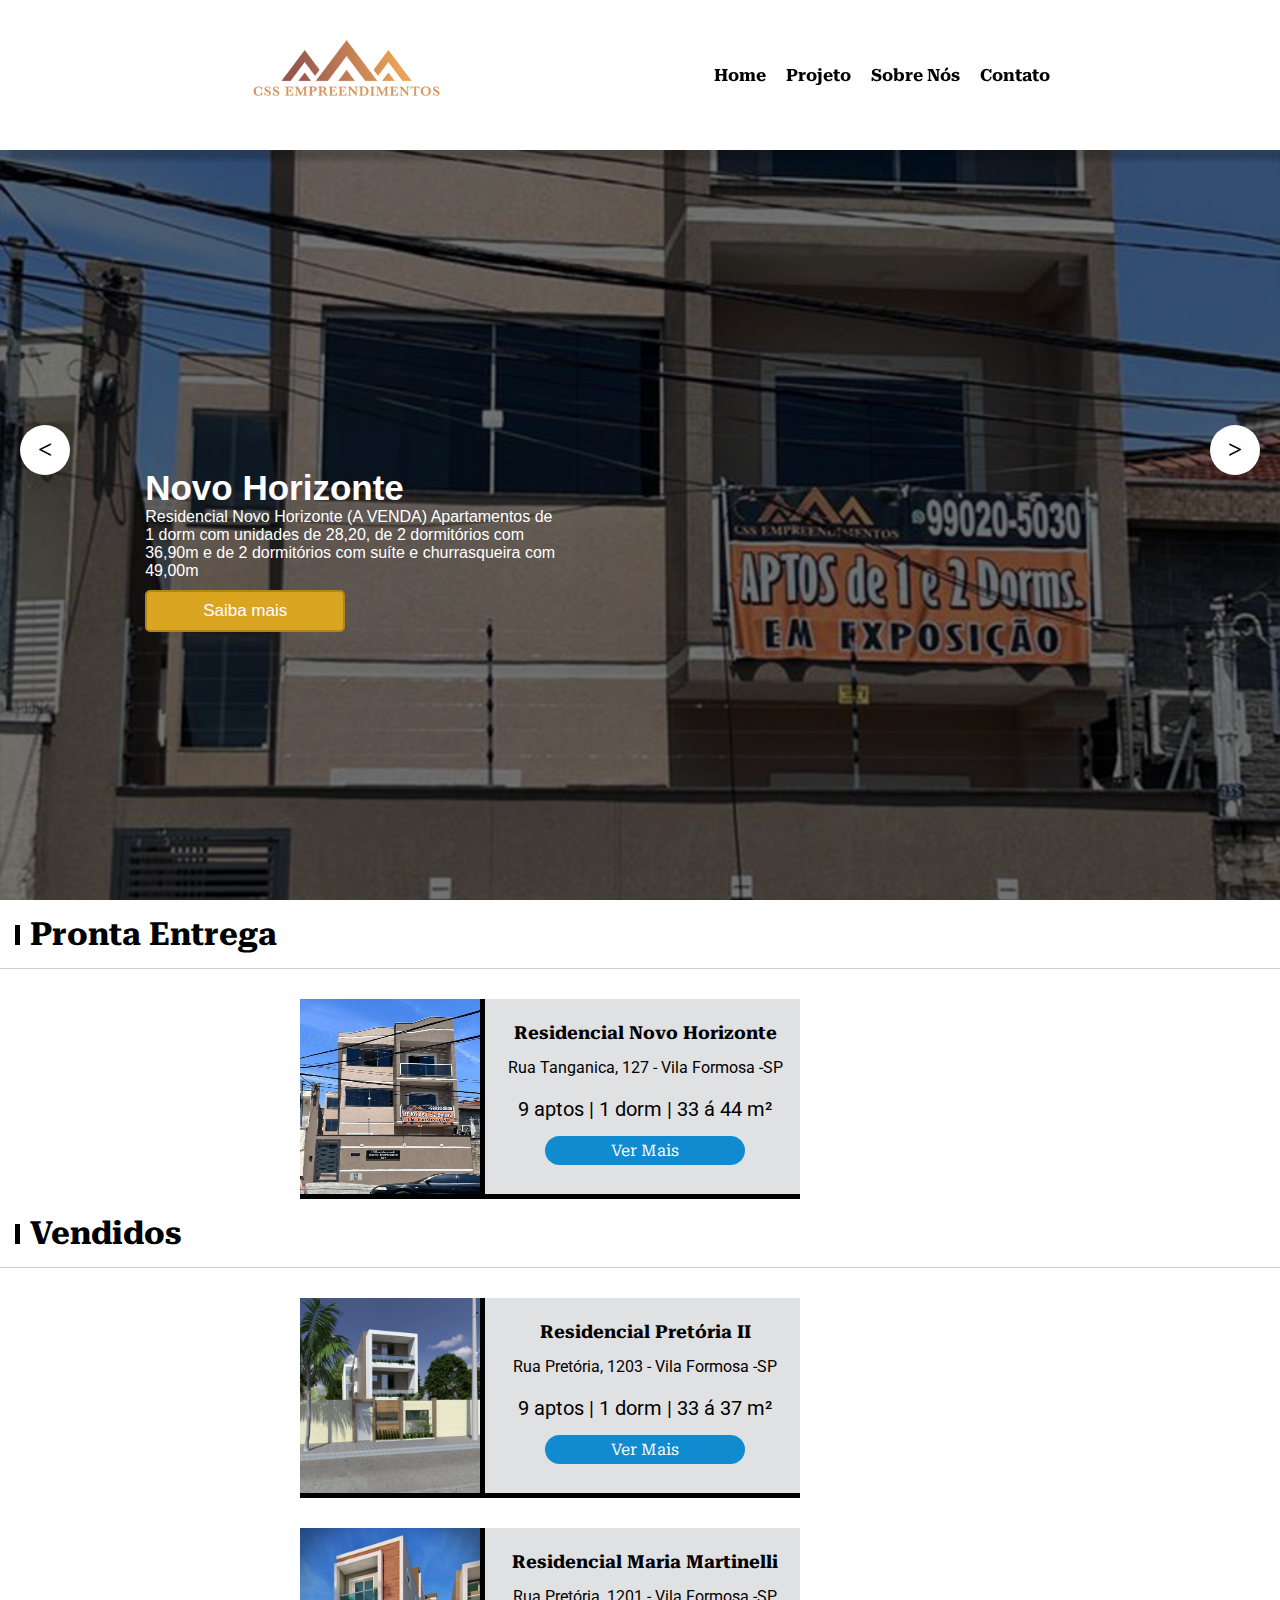
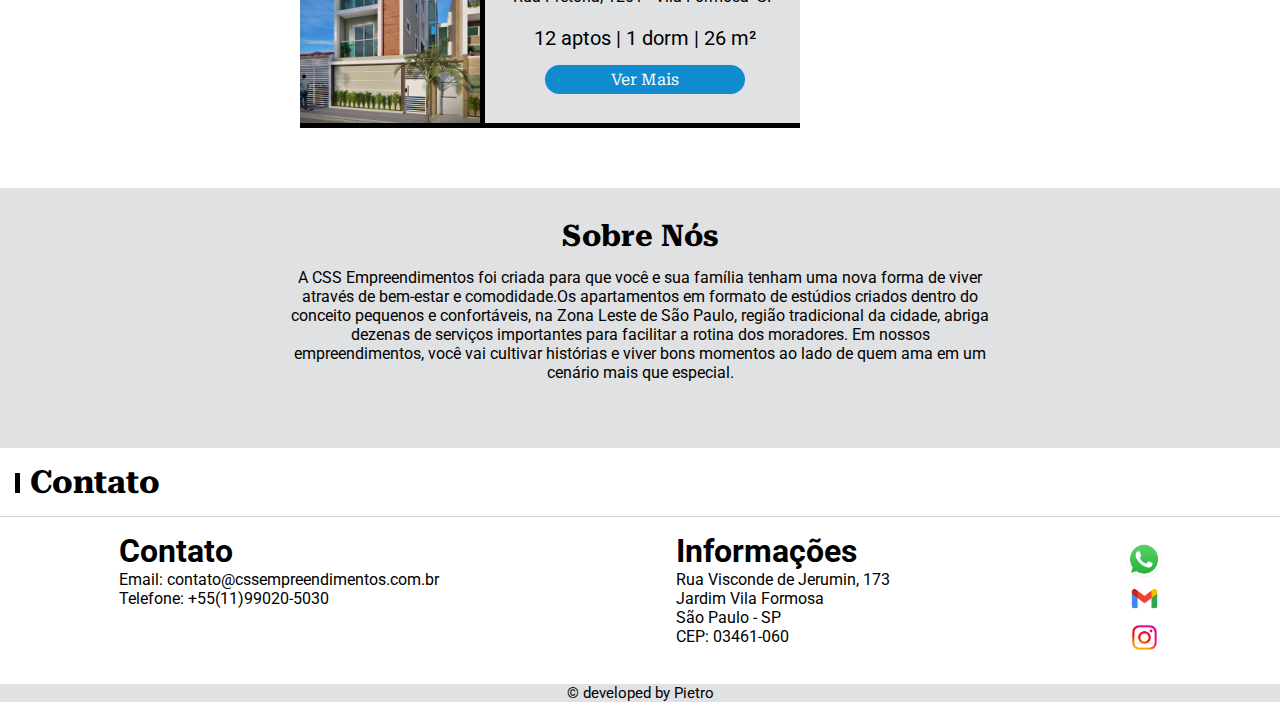
<file: index.html>
<!DOCTYPE html>
<html lang="pt-BR">

<head>
    <meta charset="UTF-8">
    <meta name="viewport" content="width=device-width, initial-scale=1.0">
    <title>Css Empreendimentos</title>
    <link rel="stylesheet" href="../css/style.css">
    <link rel="shortcut icon" href="/img/css_transparent.png" type="image/x-icon">
    <link rel="stylesheet" href="https://use.fontawesome.com/releases/v5.0.7/css/all.css">
    <link rel="preconnect" href="https://fonts.googleapis.com">
    <link rel="preconnect" href="https://fonts.gstatic.com" crossorigin>
    <link href="https://fonts.googleapis.com/css2?family=Lora:wght@500&family=Roboto+Serif:wght@800&display=swap"
        rel="stylesheet">
    <link rel="preconnect" href="https://fonts.googleapis.com">
    <link rel="preconnect" href="https://fonts.gstatic.com" crossorigin>
    <link
        href="https://fonts.googleapis.com/css2?family=Lora:wght@500&family=Roboto&family=Roboto+Serif:wght@800&display=swap"
        rel="stylesheet">
</head>

<body>


    <script src="/js/index.js"></script>
    <header class="cabecalho">

        <img src="../img/css_transparent.png" alt="logo" class="logo" >
        <nav class="menu">
            <ul class="links">
                <li><a href="#home">Home</a></li>
                <li><a href="#projeto">Projeto</a></li>
                <li><a href="#sobrenos">Sobre Nós</a></li>
                <li><a href="#contato">Contato</a></li>
            </ul>
        </nav>
        <nav class="menu-mobile">
            <ul class="links-mobile">
                <li><a href="#home">Home</a></li>
                <li><a href="#projeto">Projeto</a></li>
                <li><a href="#sobrenos">Sobre Nós</a></li>
                <li><a href="#contato-mobile">Contato</a></li>
            </ul>
        </nav>
        <img src="/img/pngegg.png" alt="" class="btn-sanduiche" >

    </header>
    <div class="logo-whatsapp">
        <a
            href="https://api.whatsapp.com/send?phone=5511990205030&text=Olá,%20gostaria%20de%20saber%20mais%20sobre%20os%20im%C3%B3veis"><img
                src="/img/whatsapp-logo-1.png" alt="Logo do WhatsApp"></a>
    </div>
    <main>
        <section class="containerproje">
            <div class="slide-container active">
                <div class="slide">
                    <div class="contentproje">
                        <h3>Novo Horizonte</h3>
                        <p>Residencial Novo Horizonte (A VENDA)
                            Apartamentos de 1 dorm com unidades de 28,20, de 2 dormitórios com 36,90m e de 2 dormitórios
                            com suíte e churrasqueira com 49,00m</p>
                        <a href="/html/novohorizonte.html" class="bntproj">Saiba mais</a>
                    </div>
                </div>
            </div>

            <div class="slide-container">
                <div class="slide">
                    <div class="contentproje">
                        <h3>Maria Martinelli</h3>
                        <p>
                            Residencial Maria Martinelli (JÁ VENDIDO)
                            Apartamentos Studio com unidades de 26,20m</p>
                        <a href="/html/pretoriaI.html" class="bntproj">Saiba mais</a>
                    </div>
                </div>
            </div>

            <div class="slide-container">
                <div class="slide">
                    <div class="contentproje">
                        <h3>Pretória II</h3>
                        <p>Residencial Pretoria II (JÁ VENDIDO) Apartamentos de 1 dorm com unidades de 33,20m, 36,50m e 37,20m
                        </p>
                        <a href="/html/pretoriaII.html" class="bntproj">Saiba mais</a>
                    </div>
                </div>
            </div>


            <div id="prev">
                < </div>
                    <div id="next"> > </div>
        </section>


        <section class="content" id="projeto">
            <h1 class="title-section">Pronta Entrega </h1>
            <div id="pronta-entrega"></div>
        </section>
        <section class="content">
            <h1 class="title-section">Vendidos</h1>
            <div id="vendidos"></div>
        </section>
        <section id="sobrenos">
            <h1>Sobre Nós</h1>
            <span>A CSS Empreendimentos foi criada para que você e sua família tenham uma nova forma de viver através de bem-estar e comodidade.Os apartamentos em formato de estúdios criados dentro do conceito pequenos e confortáveis, na Zona Leste
                de São Paulo, região tradicional da cidade, abriga dezenas de serviços importantes para facilitar a rotina dos moradores. Em nossos empreendimentos, você vai cultivar histórias e viver bons momentos ao lado de quem ama em um
                cenário mais que especial.</span>
        </section>

    </main>
    <footer>
        <section id="contato">
            <h1 class="title-section">Contato</h1>
            <article class="informacoes">
                <div class="contato-info">
                    <h1>Contato</h1>
                    <span>Email: contato@cssempreendimentos.com.br</span>
                    <span>Telefone: +55(11)99020-5030</span>
                </div>
                <div class="contato-info">
                    <h1>Informações</h1>
                    <span>Rua Visconde de Jerumin, 173</span>
                    <span>Jardim Vila Formosa</span>
                    <span>São Paulo - SP</span>
                    <span>CEP: 03461-060</span>
                </div>
                <div class="icons">
                    <a
                        href="https://api.whatsapp.com/send?phone=5511990205030&text=Olá,%20gostaria%20de%20saber%20mais%20sobre%20os%20im%C3%B3veis"><img
                            src="/img/whatsapp-logo-1.png"></a>
                    <a
                        href="mailto:contato@cssempreendimentos.com.br?subject=Interesse%20em%20Imóveis&body=Olá,%20gostaria%20de%20saber%20mais%20sobre%20os%20imóveis."><img
                            src="/img/google-mail-icons-free-png.webp" alt=""></a>
                    <a href="https://www.instagram.com/css_empreendimentos/"><img src="/img/03.webp" alt=""></a>

                </div>
            </article>
        </section>
        <section id="contato-mobile">
            <h1 class="title-section">Contato</h1>
            <article class="informacoes-mobile">
                <div class="contato-info-mobile">
                    <h1>Contato</h1>
                    <span>Email: contato@cssempreendimentos.com.br</span>
                    <span>Telefone: +55 (11)99020-5030</span>
                </div>

                <div class="contato-info-mobile">
                    <h1>Informações</h1>
                    <span>Rua Visconde de Jerumin, 173</span>
                    <span>Jardim Vila Formosa</span>
                    <span>São Paulo - SP</span>
                    <span>CEP: 03461-060</span>
                </div>

                <div class="icons-mobile">
                    <a
                        href="https://api.whatsapp.com/send?phone=5511990205030&text=Olá,%20gostaria%20de%20saber%20mais%20sobre%20os%20im%C3%B3veis"><img
                            src="/img/whatsapp-logo-1.png"></a>
                    <a
                        href="mailto:contato@cssempreendimentos.com.br?subject=Interesse%20em%20Imóveis&body=Olá,%20gostaria%20de%20saber%20mais%20sobre%20os%20imóveis."><img
                            src="/img/google-mail-icons-free-png.webp" alt=""></a>
                    <a href="https://www.instagram.com/css_empreendimentos/"><img src="/img/03.webp" alt=""></a>

                </div>
            </article>
        </section>
        <div class="copyright">
            <span>© developed by Pietro</span>
        </div>
    </footer>
</body>

</html>
</file>
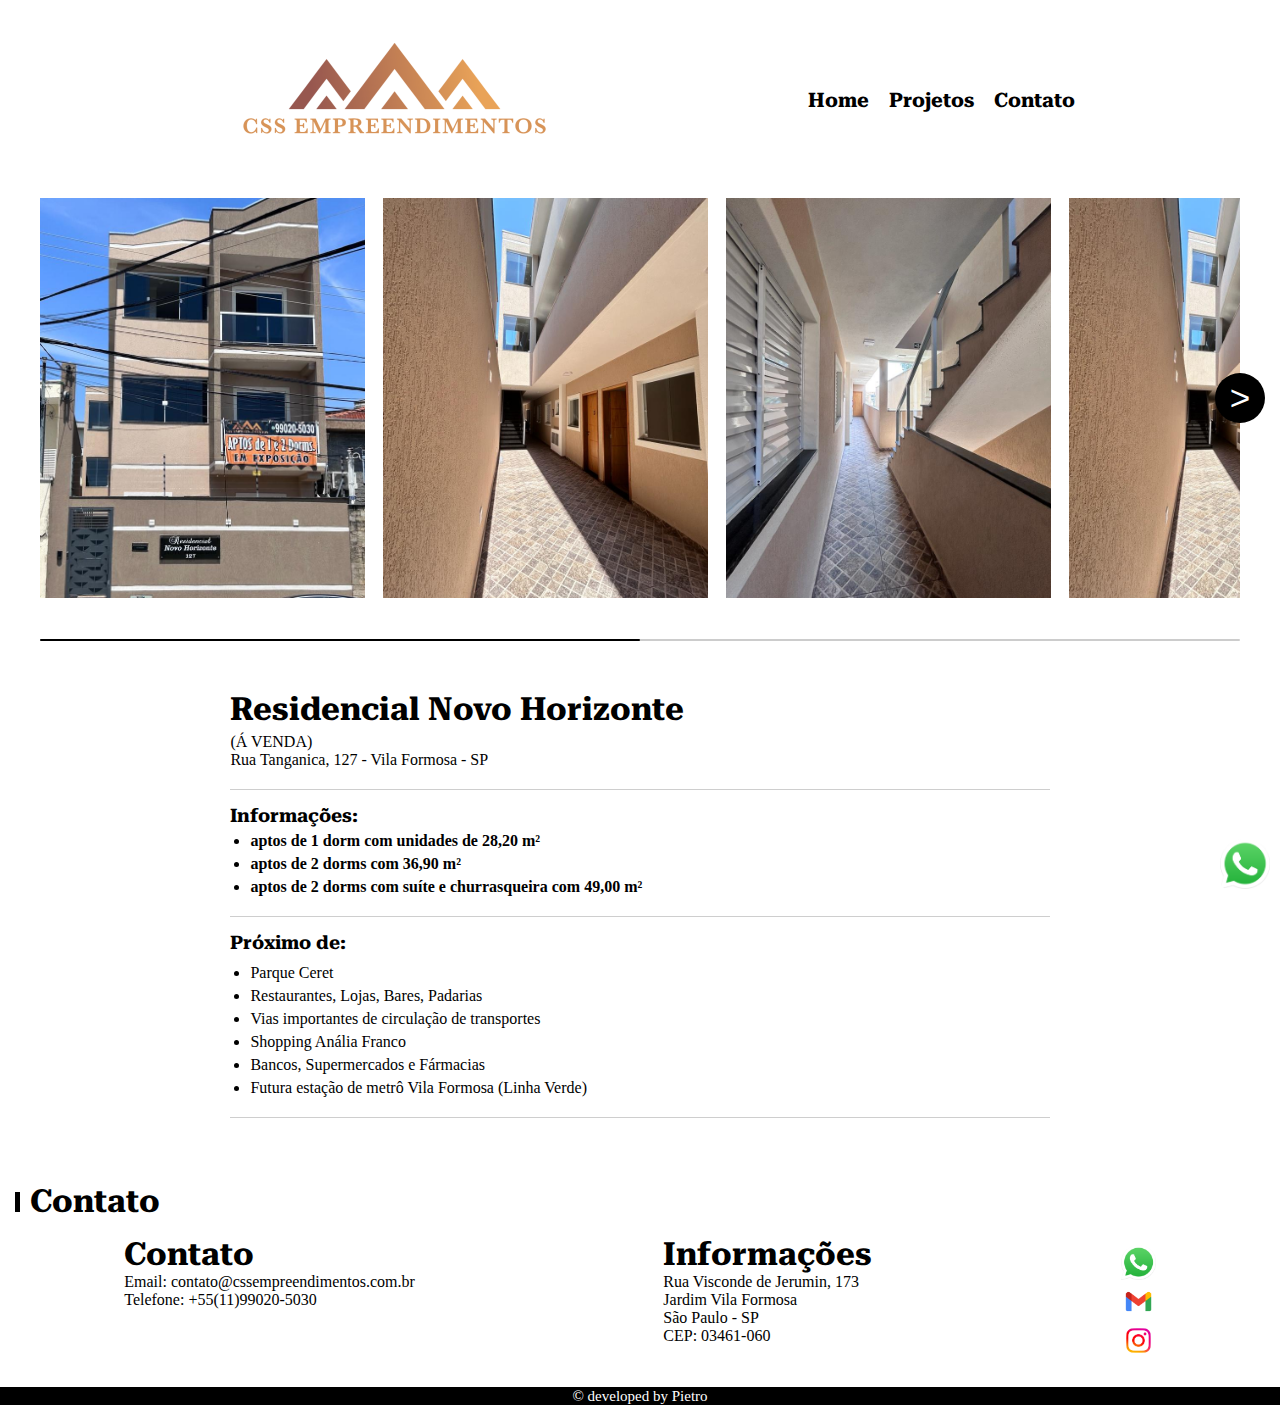
<file: html/novohorizonte.html>
<!DOCTYPE html>
<html lang="en">
<head>
    <meta charset="UTF-8">
    <meta http-equiv="X-UA-Compatible" content="IE=edge">
    <meta name="viewport" content="width=device-width, initial-scale=1.0">
    <title>Novo Horizonte</title>
    <link rel="stylesheet" href="/css/vendas.css">
    <link rel="shortcut icon" href="/img/css_transparent.png" type="image/x-icon">
</head>
<body>
    <header class="cabecalho" >
        
        <img src="../img/css_transparent.png" alt="logo" class="logo">
        <nav class="menu">
            <ul class="links">
                <li><a href="/index.html">Home</a></li>
                <li><a href="/index.html">Projetos</a></li>
                <li><a href="#contato">Contato</a></li>
            </ul>
        </nav>
        <nav class="menu-mobile">
            <ul class="links-mobile">
                <li><a href="/index.html">Home</a></li>
                <li><a href="/index.html">Projetos</a></li>
                <li><a href="#contato-mobile">Contato</a></li>
            </ul>
        </nav>
        <img src="/img/pngegg.png" alt="" class="btn-sanduiche">
     
    </header>
    <div class="logo-whatsapp">
        <a href="https://api.whatsapp.com/send?phone=5511990205030&text=Olá,%20gostaria%20de%20saber%20mais%20sobre%20os%20im%C3%B3veis" target="_blank"><img src="/img/whatsapp-logo-1.png" alt="Logo do WhatsApp"></a> 
    </div>
    <main>
        <section class="slider">
            <div class="container">
                <div class="slider-wrapper">
                  <button id="prev-slide" class="slide-button material-symbols-rounded">
                    <
                  </button>
                  <ul class="image-list">
                    <img class="image-item" src="/Novo horizonte/Fachada/WhatsApp Image 2023-11-13 at 16.40.25 (14).jpeg" alt="img-1" />
                    <img class="image-item" src="/Novo horizonte/Area Comum/WhatsApp Image 2023-11-13 at 16.40.25 (16).jpeg" alt="img-4" />
                    <img class="image-item" src="/Novo horizonte/Area Comum/WhatsApp Image 2023-11-13 at 16.40.25 (17).jpeg" alt="img-5" />
                    <img class="image-item" src="/Novo horizonte/Area Comum/WhatsApp Image 2023-11-13 at 16.40.25 (27).jpeg" alt="img-11" />
                    <img class="image-item" src="/Novo horizonte/Area Comum/WhatsApp Image 2023-11-13 at 16.43.57.jpeg" alt="img-13" />
                    <img class="image-item" src="/Novo horizonte/2 dorm suite-churrasqueira/WhatsApp Image 2023-11-13 at 16.40.25 (10).jpeg" alt="img-14" />
                    <img class="image-item" src="/Novo horizonte/2 dorm suite-churrasqueira/WhatsApp Image 2023-11-13 at 16.40.25 (11).jpeg" alt="img-15" />
                    <img class="image-item" src="/Novo horizonte/2 dorm suite-churrasqueira/WhatsApp Image 2023-11-13 at 16.40.25 (12).jpeg" alt="img-16" />
                    <img class="image-item" src="/Novo horizonte/2 dorm suite-churrasqueira/WhatsApp Image 2023-11-13 at 18.32.44 (1).jpeg" alt="img-17" />
                    <img class="image-item" src="/Novo horizonte/2 dorm suite-churrasqueira/WhatsApp Image 2023-11-13 at 18.32.44 (2).jpeg" alt="img-18" />
                   
                   
  
              
                  </ul>
                  <button id="next-slide" class="slide-button material-symbols-rounded">
                    >
                  </button>
                </div>
                <div class="slider-scrollbar">
                  <div class="scrollbar-track">
                    <div class="scrollbar-thumb"></div>
                  </div>
                </div>
              </div>
              </section>
              <section class="main-content">
                <div class="name">
                <h1>Residencial Novo Horizonte</h1>
                <p>(Á VENDA)</p>
                <span>Rua Tanganica, 127 - Vila Formosa - SP</span>
                </div>
                <div class="info">
                <h3>Informações:</h3>
                <ul>
                    <li>aptos de 1 dorm com unidades de 28,20 m²</li>
                    <li>aptos de 2 dorms com 36,90 m²</li>
                    <li>aptos de 2 dorms com suíte e churrasqueira com 49,00 m²</li>
                </ul></div>
              </section>
              <section class="bottom-content">
                <h3>Próximo de:</h3>
                <ul>
                    <li>Parque Ceret</li>
                    <li>Restaurantes, Lojas, Bares, Padarias</li>
                    <li>Vias importantes de circulação de transportes</li>
                    <li>Shopping Anália Franco</li>
                    <li>Bancos, Supermercados e Fármacias</li>
                    <li>Futura estação de metrô Vila Formosa (Linha Verde)</li>
                </ul>
               
              </section>
    </main>
    <footer>
        <section id="contato">
            <h1 class="title-section">Contato</h1>
            <article class="informacoes">
                <div class="contato-info">
                    <h1>Contato</h1>
                    <span>Email: contato@cssempreendimentos.com.br</span>
                    <span>Telefone: +55(11)99020-5030</span>
                </div>
                <div class="contato-info">
                    <h1>Informações</h1>
                    <span>Rua Visconde de Jerumin, 173</span>
                    <span>Jardim Vila Formosa</span>
                    <span>São Paulo - SP</span>
                    <span>CEP: 03461-060</span>
                </div>
                <div class="icons">
                    <a href="https://api.whatsapp.com/send?phone=5511990205030&text=Olá,%20gostaria%20de%20saber%20mais%20sobre%20os%20im%C3%B3veis"target="_blank"><img src="/img/whatsapp-logo-1.png" ></a>
                    <a href="mailto:contato@cssempreendimentos.com.br?subject=Interesse%20em%20Imóveis&body=Olá,%20gostaria%20de%20saber%20mais%20sobre%20os%20imóveis."target="_blank"><img src="/img/google-mail-icons-free-png.webp" alt=""></a>
                    <a href="https://www.instagram.com/css_empreendimentos/" target="_blank"><img src="/img/03.webp" alt=""></a>
    
                </div>
            </article>
        </section>
        <section id="contato-mobile">
            <h1 class="title-section">Contato</h1>
            <article class="informacoes-mobile">
                <div class="contato-info-mobile">
                    <h1>Contato</h1>
                    <span>Email: contato@cssempreendimentos.com.br</span>
                    <span>Telefone: +55(11)99020-5030</span>
                </div>
                
                <div class="contato-info-mobile">
                    <h1>Informações</h1>
                    <span>Rua Visconde de Jerumin, 173</span>
                    <span>Jardim Vila Formosa</span>
                    <span>São Paulo - SP</span>
                    <span>CEP: 03461-060</span>
                </div>
                
                <div class="icons-mobile">
                    <a href="https://api.whatsapp.com/send?phone=5511990205030&text=Olá,%20gostaria%20de%20saber%20mais%20sobre%20os%20im%C3%B3veis"><img src="/img/whatsapp-logo-1.png" ></a>
                    <a href="mailto:contato@cssempreendimentos.com.br?subject=Interesse%20em%20Imóveis&body=Olá,%20gostaria%20de%20saber%20mais%20sobre%20os%20imóveis."><img src="/img/google-mail-icons-free-png.webp" alt=""></a>
                    <a href="https://www.instagram.com/css_empreendimentos/"><img src="/img/03.webp" alt=""></a>
    
                </div>
            </article>
        </section>
        <div class="copyright">
            <span>© developed by Pietro</span>
        </div>
       </footer>
       <script src="/js/vendas.js"></script>
</body>
</html>
</file>
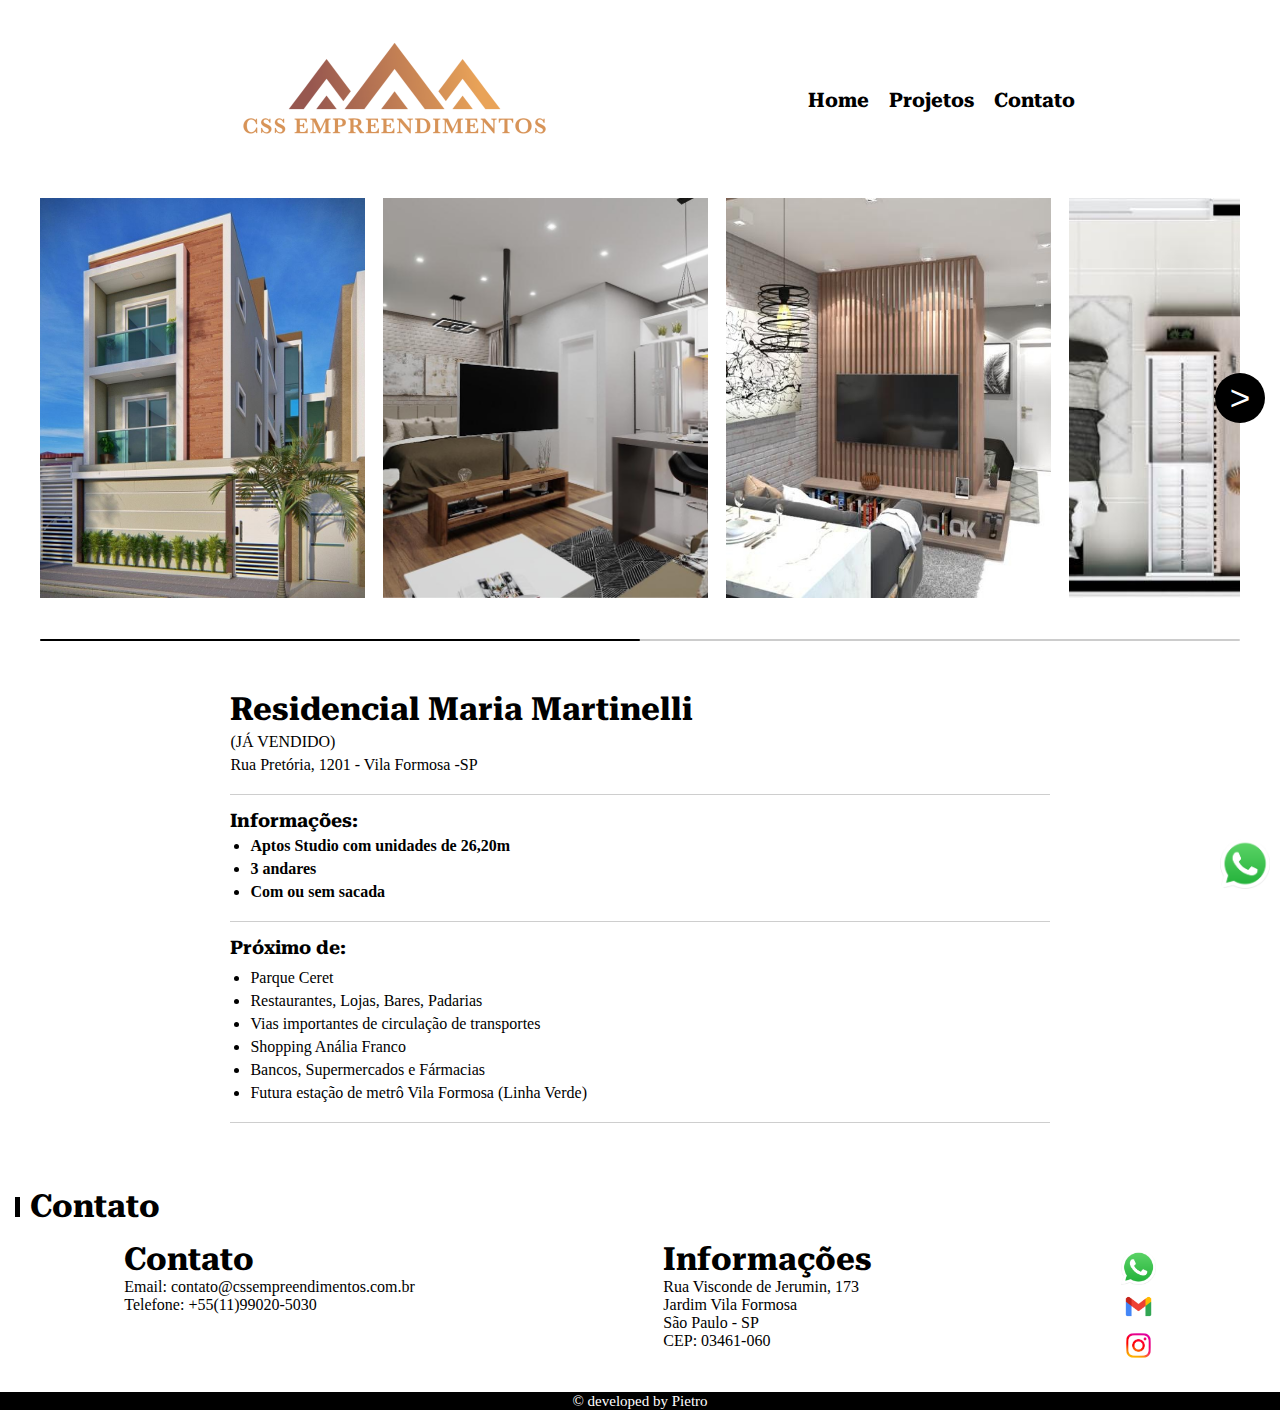
<file: html/pretoriaI.html>
<!DOCTYPE html>
<html lang="en">
<head>
    <meta charset="UTF-8">
    <meta http-equiv="X-UA-Compatible" content="IE=edge">
    <meta name="viewport" content="width=device-width, initial-scale=1.0">
    <title>Maria Martinelli</title>
    <link rel="stylesheet" href="/css/vendas.css">
    <link rel="shortcut icon" href="/img/css_transparent.png" type="image/x-icon">
</head>
<body>

    <header class="cabecalho" >
        
        <img src="../img/css_transparent.png" alt="logo" class="logo">
        <nav class="menu">
            <ul class="links">
                <li><a href="/index.html">Home</a></li>
                <li><a href="/index.html">Projetos</a></li>
                <li><a href="#contato">Contato</a></li>
            </ul>
        </nav>
        <nav class="menu-mobile">
            <ul class="links-mobile">
                <li><a href="/index.html">Home</a></li>
                <li><a href="/index.html">Projetos</a></li>
                <li><a href="#contato-mobile">Contato</a></li>
            </ul>
        </nav>
        <img src="/img/pngegg.png" alt="" class="btn-sanduiche">
     
    </header>
    <div class="logo-whatsapp">
        <a href="https://api.whatsapp.com/send?phone=5511990205030&text=Olá,%20gostaria%20de%20saber%20mais%20sobre%20os%20im%C3%B3veis"><img src="/img/whatsapp-logo-1.png" alt="Logo do WhatsApp"></a> 
    </div>
    <main>
        <section class="slider">
        <div class="container">
            <div class="slider-wrapper">
        
              <button id="prev-slide" class="slide-button material-symbols-rounded">
                <
              </button>
              <ul class="image-list">
                <img class="image-item" src="/Maria Martinelli/big_Perspec0.jpg" alt="img-1" />
                <img class="image-item" src="/Maria Martinelli/big_Perspec6.jpg" alt="img-7" />
                <img class="image-item" src="/Maria Martinelli/big_Perspec3.jpg" alt="img-4" />
                <img class="image-item" src="/Maria Martinelli/big_Perspec1.jpg" alt="img-2" />
                <img class="image-item" src="/Maria Martinelli/big_Perspec2.jpg" alt="img-3" />
                <img class="image-item" src="/Maria Martinelli/big_Perspec5.jpg" alt="img-6" />
                
          
              </ul>
              <button id="next-slide" class="slide-button material-symbols-rounded">
                >
              </button>
            </div>
            <div class="slider-scrollbar">
              <div class="scrollbar-track">
                <div class="scrollbar-thumb"></div>
              </div>
            </div>
          </div>
          </section>
          <section class="main-content">
            <div class="name">
            <h1>Residencial Maria Martinelli</h1>
            <p>(JÁ VENDIDO)</p>
            <p></p>
            <span>Rua Pretória, 1201 - Vila Formosa -SP</span>
            </div>
            <div class="info">
            <h3>Informações:</h3>
            <ul>
                <li>Aptos Studio com unidades de 26,20m</li>
                <li>3 andares</li>
                <li>Com ou sem sacada</li>
            </ul></div>
          </section>
          <section class="bottom-content">
            <h3>Próximo de:</h3>
            <ul>
                <li>Parque Ceret</li>
                <li>Restaurantes, Lojas, Bares, Padarias</li>
                <li>Vias importantes de circulação de transportes</li>
                <li>Shopping Anália Franco</li>
                <li>Bancos, Supermercados e Fármacias</li>
                <li>Futura estação de metrô Vila Formosa (Linha Verde)</li>
            </ul>
           
          </section>
    </main>
    <footer>
        <section id="contato">
            <h1 class="title-section">Contato</h1>
            <article class="informacoes">
                <div class="contato-info">
                    <h1>Contato</h1>
                    <span>Email: contato@cssempreendimentos.com.br</span>
                    <span>Telefone: +55(11)99020-5030</span>
                </div>
                <div class="contato-info">
                    <h1>Informações</h1>
                    <span>Rua Visconde de Jerumin, 173</span>
                    <span>Jardim Vila Formosa</span>
                    <span>São Paulo - SP</span>
                    <span>CEP: 03461-060</span>
                </div>
                <div class="icons">
                    <a href="https://api.whatsapp.com/send?phone=5511990205030&text=Olá,%20gostaria%20de%20saber%20mais%20sobre%20os%20im%C3%B3veis"><img src="/img/whatsapp-logo-1.png" ></a>
                    <a href="mailto:contato@cssempreendimentos.com.br?subject=Interesse%20em%20Imóveis&body=Olá,%20gostaria%20de%20saber%20mais%20sobre%20os%20imóveis."><img src="/img/google-mail-icons-free-png.webp" alt=""></a>
                    <a href="https://www.instagram.com/css_empreendimentos/"><img src="/img/03.webp" alt=""></a>
    
                </div>
            </article>
        </section>
        <section id="contato-mobile">
            <h1 class="title-section">Contato</h1>
            <article class="informacoes-mobile">
                <div class="contato-info-mobile">
                    <h1>Contato</h1>
                    <span>Email: contato@cssempreendimentos.com.br</span>
                    <span>Telefone: +55(11)99020-5030</span>
                </div>
                
                <div class="contato-info-mobile">
                    <h1>Informações</h1>
                    <span>Rua Visconde de Jerumin, 173</span>
                    <span>Jardim Vila Formosa</span>
                    <span>São Paulo - SP</span>
                    <span>CEP: 03461-060</span>
                </div>
                
                <div class="icons-mobile">
                    <a href="https://api.whatsapp.com/send?phone=5511990205030&text=Olá,%20gostaria%20de%20saber%20mais%20sobre%20os%20im%C3%B3veis"><img src="/img/whatsapp-logo-1.png" ></a>
                    <a href="mailto:contato@cssempreendimentos.com.br?subject=Interesse%20em%20Imóveis&body=Olá,%20gostaria%20de%20saber%20mais%20sobre%20os%20imóveis."><img src="/img/google-mail-icons-free-png.webp" alt=""></a>
                    <a href="https://www.instagram.com/css_empreendimentos/"><img src="/img/03.webp" alt=""></a>
    
                </div>
            </article>
        </section>
        <div class="copyright">
            <span>© developed by Pietro</span>
        </div>
       </footer>
       <script src="/js/vendas.js"></script>
</body>
</html>
</file>
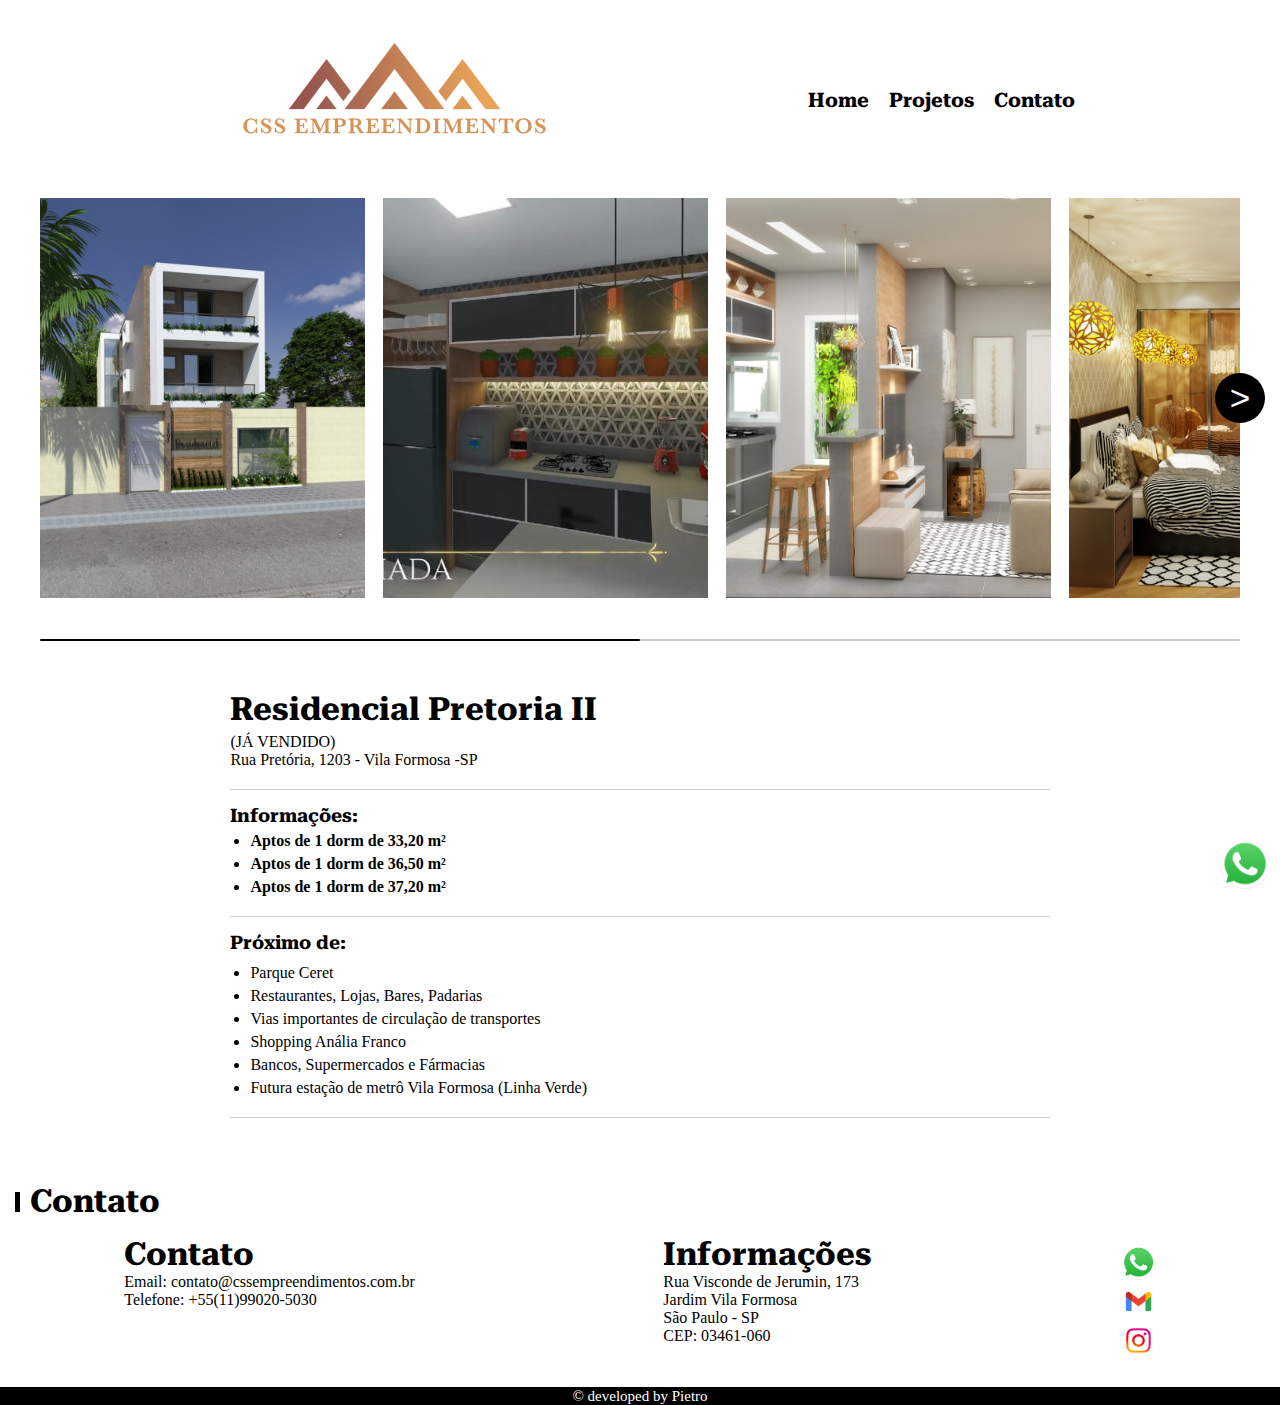
<file: html/pretoriaII.html>
<!DOCTYPE html>
<html lang="en">
<head>
    <meta charset="UTF-8">
    <meta http-equiv="X-UA-Compatible" content="IE=edge">
    <meta name="viewport" content="width=device-width, initial-scale=1.0">
    <title>Pretoria II</title>
    <link rel="stylesheet" href="/css/vendas.css">
    <link rel="shortcut icon" href="/img/css_transparent.png" type="image/x-icon">
</head>
<body>
    <header class="cabecalho" >
        
        <img src="../img/css_transparent.png" alt="logo" class="logo">
        <nav class="menu">
            <ul class="links">
                <li><a href="/index.html">Home</a></li>
                <li><a href="/index.html">Projetos</a></li>
                <li><a href="#contato">Contato</a></li>
            </ul>
        </nav>
        <nav class="menu-mobile">
            <ul class="links-mobile">
                <li><a href="/index.html">Home</a></li>
                <li><a href="/index.html">Projetos</a></li>
                <li><a href="#contato-mobile">Contato</a></li>
            </ul>
        </nav>
        <img src="/img/pngegg.png" alt="" class="btn-sanduiche">
     
    </header>
    <div class="logo-whatsapp">
        <a href="https://api.whatsapp.com/send?phone=5511990205030&text=Olá,%20gostaria%20de%20saber%20mais%20sobre%20os%20im%C3%B3veis"><img src="/img/whatsapp-logo-1.png" alt="Logo do WhatsApp"></a> 
    </div>
    <main>
        <section class="slider">
            <div class="container">
                <div class="slider-wrapper">
                  <button id="prev-slide" class="slide-button material-symbols-rounded">
                    <
                  </button>
                  <ul class="image-list">
                    <img class="image-item" src="/Pretoria II/big_Frente_20Compacto.jpg" alt="img-1" />
                    <img class="image-item" src="/Pretoria II/big_cozinha_20casa_202.jpg" alt="img-2" />
                    <img class="image-item" src="/Pretoria II/big_sala_20e_20cozinha_20casa_203.jpg" alt="img-3" />
                    <img class="image-item" src="/Pretoria II/big_quarto_20casa_203.jpg" alt="img-4" />
                    <img class="image-item" src="/Pretoria II/big_quarto_20casa_203_20vista_202.jpg" alt="img-5" />
                    <img class="image-item" src="/Pretoria II/big_sala_20casa_202.jpg" alt="img-6" />
                    <img class="image-item" src="/Pretoria II/big_vista_20casa_202.jpg" alt="img-7" />
                    <img class="image-item" src="/Pretoria II/big_vista_20casa_203.jpg" alt="img-8" />
                    
              
                  </ul>
                  <button id="next-slide" class="slide-button material-symbols-rounded">
                    >
                  </button>
                </div>
                <div class="slider-scrollbar">
                  <div class="scrollbar-track">
                    <div class="scrollbar-thumb"></div>
                  </div>
                </div>
              </div>
              </section>
              <section class="main-content">
                <div class="name">
                <h1>Residencial Pretoria II </h1>
                <p>(JÁ VENDIDO)</p>
                <span>Rua Pretória, 1203 - Vila Formosa -SP</span>
                </div>
                <div class="info">
                <h3>Informações:</h3>
                <ul>
                    <li>Aptos de 1 dorm de 33,20 m²</li>
                    <li>Aptos de 1 dorm de 36,50 m²</li>
                    <li>Aptos de 1 dorm de 37,20 m²</li>
                </ul></div>
              </section>
              <section class="bottom-content">
                <h3>Próximo de:</h3>
                <ul>
                    <li>Parque Ceret</li>
                    <li>Restaurantes, Lojas, Bares, Padarias</li>
                    <li>Vias importantes de circulação de transportes</li>
                    <li>Shopping Anália Franco</li>
                    <li>Bancos, Supermercados e Fármacias</li>
                    <li>Futura estação de metrô Vila Formosa (Linha Verde)</li>
                </ul>
               
              </section>
    </main>
    <footer>
        <section id="contato">
            <h1 class="title-section">Contato</h1>
            <article class="informacoes">
                <div class="contato-info">
                    <h1>Contato</h1>
                    <span>Email: contato@cssempreendimentos.com.br</span>
                    <span>Telefone: +55(11)99020-5030</span>
                </div>
                <div class="contato-info">
                    <h1>Informações</h1>
                    <span>Rua Visconde de Jerumin, 173</span>
                    <span>Jardim Vila Formosa</span>
                    <span>São Paulo - SP</span>
                    <span>CEP: 03461-060</span>
                </div>
                <div class="icons">
                    <a href="https://api.whatsapp.com/send?phone=5511990205030&text=Olá,%20gostaria%20de%20saber%20mais%20sobre%20os%20im%C3%B3veis"><img src="/img/whatsapp-logo-1.png" ></a>
                    <a href="mailto:contato@cssempreendimentos.com.br?subject=Interesse%20em%20Imóveis&body=Olá,%20gostaria%20de%20saber%20mais%20sobre%20os%20imóveis."><img src="/img/google-mail-icons-free-png.webp" alt=""></a>
                    <a href="https://www.instagram.com/css_empreendimentos/"><img src="/img/03.webp" alt=""></a>
    
                </div>
            </article>
        </section>
        <section id="contato-mobile">
            <h1 class="title-section">Contato</h1>
            <article class="informacoes-mobile">
                <div class="contato-info-mobile">
                    <h1>Contato</h1>
                    <span>Email: contato@cssempreendimentos.com.br</span>
                    <span>Telefone: +55(11)99020-5030</span>
                </div>
                
                <div class="contato-info-mobile">
                    <h1>Informações</h1>
                    <span>Rua Visconde de Jerumin, 173</span>
                    <span>Jardim Vila Formosa</span>
                    <span>São Paulo - SP</span>
                    <span>CEP: 03461-060</span>
                </div>
                
                <div class="icons-mobile">
                    <a href="https://api.whatsapp.com/send?phone=5511990205030&text=Olá,%20gostaria%20de%20saber%20mais%20sobre%20os%20im%C3%B3veis"><img src="/img/whatsapp-logo-1.png" ></a>
                    <a href="mailto:contato@cssempreendimentos.com.br?subject=Interesse%20em%20Imóveis&body=Olá,%20gostaria%20de%20saber%20mais%20sobre%20os%20imóveis."><img src="/img/google-mail-icons-free-png.webp" alt=""></a>
                    <a href="https://www.instagram.com/css_empreendimentos/"><img src="/img/03.webp" alt=""></a>
    
                </div>
            </article>
        </section>
        <div class="copyright">
            <span>© developed by Pietro</span>
        </div>
       </footer>
       <script src="/js/vendas.js"></script>
</body>
</html>
</file>
<file: css/style.css>
@import url('https://fonts.googleapis.com/css2?family=Lora:wght@500&family=Roboto+Serif:opsz,wght@8..144,800&display=swap');


* {
    padding: 0;
    margin: 0;
    box-sizing: border-box;
    scroll-behavior: smooth;


}

body,
html {
    overflow-x: hidden;
    
}

body {
    width: 100%;
}



.btn-sanduiche {
    display: none;
}

.menu-mobile {
    display: none;
}


.containerproje{
    position: relative;
}
.containerproje h3{
    margin-left:30px ;
    margin-top: 250px;
}
.containerproje p, .containerproje .bntproj{
    margin-left:30px ;
    font-family: 'Roboto';
}

.containerproje .slide-container .slide{
    min-height: 100vh;
    display: flex;
    align-items: center;
    flex-wrap: wrap;
    gap: 15px;
    padding: 20px 9%;
    padding-bottom: 70px;
}

.containerproje .slide-container .slide .contentproje{
    flex: 1 1 350px;
    animation: slideContent .4s linear .4s backwards;
}

@keyframes slideContent{0%
{
    opacity: 0;
    transform: translateX(-50px);
}
}

.contentproje{
    display: flex;
    flex-direction: column;
   
}
.bntproj{
    width: 200px;
    border-radius: 50px;
    text-align: center;
}
.containerproje .slide-container .slide .contentproje h3{
    font-size: 35px;
    color: #ffffff;
    font-family: 'Noto Sans', sans-serif;
}

.containerproje .slide-container .slide .contentproje p{
    font-size: 16px;
    color: #ffffff;
    font-family: 'Noto Sans', sans-serif;
    width: 40%;
    height: 10%;

}

.containerproje .slide-container .slide .contentproje .bntproj{
    margin-top: 10px;
    display: inline-block;
    background: #DAA521;
    color: #ffffff;
    font-size: 17px;
    padding: 9px 40px;
    border-radius: 5px;
    border: 2px solid #b0861b;
    font-family: 'Noto Sans', sans-serif;
    text-decoration: none;
}

.containerproje .slide-container .slide .contentproje .bntproj:hover{
    background: #987a2d;
    border: 2px solid #987a2d;
    color: #ffffff;
}

.containerproje .slide-container{
    display: none;
}

.containerproje .slide-container.active{
    display: block;
}

.containerproje .slide-container:nth-child(1) .slide{
    background: url(/img/filtroNovo.jpg);
    background-size:cover;
    background-position: center center;
    background-repeat: no-repeat;
    width: 100vw;
    height: 100vh;
}

.containerproje .slide-container:nth-child(2) .slide{
    background: url(/img/filtroMaria.jpg);
    background-position: center center;
    background-size:cover;
    background-repeat: no-repeat;
    width: 100vw;
    height: 100vh;
}

.containerproje .slide-container:nth-child(3) .slide{
    background: url(/img/filtroPretoria.jpg);
    background-size:cover;
    background-position: center center;
    background-repeat: no-repeat;
    width: 100vw;
    height: 100vh;
}

.containerproje #prev, 
.containerproje #next {
    position: absolute;
    top:50%;
    transform: translateY(-50%);
    color: #000000;
    background: #ffffff;
    height: 50px;
    width: 50px;
    line-height: 50px;
    font-size: 25px;
    text-align: center;
    cursor: pointer;
    font-weight: bolder;
    border-radius: 50px;
}

.containerproje #prev:hover, 
.containerproje #next:hover{
    color: #fff;
    background: #000000;
}
.containerproje #prev{
    left: 20px;
}

.containerproje #next{
    right: 20px;
}


.logo-whatsapp {
    position: fixed;
    bottom: 7px;
    right: 10px;
    width: 50px;
    max-width: 100%;
    display: flex;
    justify-content: flex-start;
}

.logo-whatsapp img {
    width: 100%;
    height: auto;
    border-radius: 8px;
}

.cabecalho {
    position: fixed;
    top: 0;
    z-index: 1000;
    width: 100%;
    background-color: #fff;
    display: flex;
    justify-content: space-evenly;
    align-items: center;
    height: 150px;
    box-shadow: 10px 10px 4px rgba(0, 0, 0, 0.194);


}

.links {
    height: auto;
    width: 100%;
    font-family: 'Roboto Serif';
    font-weight: bold;
    display: flex;
    align-items: center;

}

.links li {
    display: flex;
    justify-content: space-between;
    font-size: 20px;
    list-style: none;

}

.links li>a {
    margin-left: 20px;
    text-decoration: none;
    color: black;
}

li>a:visited {
    color: black;
}

.links li>a:hover {
    color: #DAA521;
    ;
}


.title-section {
    margin-top: 15px;
    border-bottom: 1px solid #cecece;
    padding-bottom: 15px;
    font-family: 'Roboto Serif';
    font-weight: bold;

}


.title-section::before {
    content: '';
    display: inline-block;
    width: 5px;
    height: 20px;
    margin-right: 10px;
    margin-left: 15px;
    background: rgb(0, 0, 0);
}

#cards {
    display: flex;
}

#pronta-entrega {
    display: flex;
    align-items: center;
    flex-wrap: wrap;
}

#vendidos {
    display: flex;
    align-items: center;
    flex-wrap: wrap;

}

.card {
    margin-left: 300px;
    margin-top: 30px;
    display: flex;
    border-bottom: 5px solid black;
    background-color: rgb(224, 225, 227);
    width: 500px;
    height: 200px;
}

.img-card {
    border-right: 5px solid black;
    border-bottom: 5px solid black;
    width: 37%;
    height: 200px;
}

.img-card img {
    width: 100%;
    height: 100%;
}

.content-card {
    justify-content: center;
    width: 60%;
    display: flex;
    flex-direction: column;
    align-items: center;
    text-align: center;
    margin: 8px 0 0 10px;
}

.h1-card {
    font-size: 18px;
    margin-bottom: 10px;
    font-family: 'Roboto Serif';

}

.info-card {
    margin-top: 5px;
    font-family: 'Roboto';


}

.num-card {
    margin-top: 20px;
    font-size: 20px;
    font-family: 'Roboto';
}

.button {
    width: 200px;
    margin: 15px auto;
    background-color: #108BD0;
    color: #fff;
    padding: 5px 0 5px 0;
    border-radius: 20px;
    text-decoration: none;
    font-family: 'Roboto Serif';
}

.button:hover {
    background-color: #1a72a5;
}

#sobrenos {
   
    height: 260px;
    margin-top: 60px;
    color: #000000;
    background-color: #E0E1E3;
    display: flex;
    flex-direction: column;
    align-items: center;
}

#sobrenos h1 {
    margin: 15px 0 0 0;
    padding: 15px 0 15px 0;
    font-size: 30px;
    font-family: 'Roboto Serif'
}

#sobrenos span {
    text-align: center;
    width: 700px;
    font-family: 'Roboto';

}

.informacoes {
    display: flex;
    justify-content: space-around;

}

.icons {
    display: flex;
    flex-direction: column;
    justify-content: space-around;
    align-items: center;
    margin-top: 25px;
}

.icons img {
    height: 35px;
}

#contato-mobile {
    display: none;
}

.contato-info {
    margin-top: 15px;
    display: flex;
    flex-direction: column;
    font-family: 'Roboto';
}

.copyright {
    margin-top: 25px;
    height: fit-content;
    width: 100%;
    color: #000000;
    background-color: #E0E1E3;
    text-align: center;
    

}

.copyright span {
    font-size: 15px;
    font-family: 'Roboto';
}

.ativo {
    display: block;
  

}

.links-mobile li {
    display: flex;
    flex-direction: column;
    font-size: 20px;

}
.links-mobile a {
    
    text-decoration: none;
    color: black;
    margin-bottom: 8px;
    font-family: 'Roboto';
}


@media(max-width: 1903px) {}

@media(max-width: 1400px) {
    .logo{
        height: 115px;
    }
    .links li {
        display: flex;
        justify-content: space-between;
        font-size: 17px;
        list-style: none;
    
    }
}

@media(max-width: 1200px) {
    .card {
        margin-left: 150px;
        margin-top: 30px;
        display: flex;
        border-bottom: 5px solid black;
        background-color: rgb(224, 225, 227);
        width: 500px;
        height: 200px;
    }
    
}

@media(max-width: 780px) {
    .card {
        margin-left: 5px;
        margin-right: 5px;
        margin-top: 30px;
        display: flex;
        border-bottom: 5px solid black;
        background-color: rgb(224, 225, 227);
        width: 500px;
        height: 200px;
    }
    .h1-card {
        font-size: 16px;
        margin-bottom: 8px;
        font-family: 'Roboto Serif';
    
    }
    
    .info-card {
        margin-top: 5px;
        font-size: 12px;
        font-family: 'Roboto';
    
    
    }
    
    .num-card {
        margin-top: 15px;
        font-size: 15px;
        font-family: 'Roboto';
    }
    
    .button {
        width: 150px;
        margin: 15px auto;
        background-color: #108BD0;
        color: #fff;
        padding: 5px 0 5px 0;
        border-radius: 20px;
        text-decoration: none;
        font-family: 'Roboto Serif';
    }
    
    .menu{
        display: none;
    }
    .btn-sanduiche{
        display: block;
        height: 50px;
    }
    .logo{
        height: 120px;
    }
    .logo-secundaria {
        border-bottom: 10px solid #DAA521;
        display: flex;
        justify-content: center;
        height: 150px;
        background-color: #E0E1E3;

    }
    #sobrenos {
   
        height: 280px;
        margin-top: 60px;
        color: #000000;
        background-color: #E0E1E3;
        display: flex;
        flex-direction: column;
        align-items: center;
    }
    #sobrenos h1 {
        padding: 15px 0 15px 0;
        font-size: 30px;
        font-family: 'Roboto Serif'
    }
    #sobrenos span {
        text-align: center;
        font-size: 12px;
        width: 250px;
        font-family: 'Roboto';
    
    }

    #contato {
        display: none;
    }

    #contato-mobile {
        display: block;
    }

    .contato-info-mobile {
        margin-top: 15px;
        display: flex;
        flex-direction: column;
        align-items: center;
        justify-content: center;
    }
    .contato-info-mobile span {
        font-size: 12px;
        font-family: 'Roboto';
    }

    .icons-mobile {
        display: flex;
        justify-content: center;
        margin-top: 25px;
      
    }

    .icons-mobile img {
        height: 35px;
        margin-left: 5px;
    }
    .containerproje #prev, 
.containerproje #next {
    position: absolute;
    top:50%;
    transform: translateY(-50%);
    color: #000000;
    background: #ffffff;
    height: 35px;
    width: 35px;
    line-height: 35px;
    font-size: 20px;
    text-align: center;
    cursor: pointer;
    font-weight: bolder;
    border-radius: 50px;
}

    .containerproje #prev{
        left: 0px;
        top: 60%;
    }

    .containerproje #next{
        right: 0px;
        top: 60%;
    }


    .containerproje .slide-container .slide .contentproje p{
        font-size: 16px;
        color: #ffffff;
        font-family: 'Roboto';
        width: 70%;
        height: 10%;
    
    }

}
</file>
<file: css/vendas.css>
@import url('https://fonts.googleapis.com/css2?family=Lora:wght@500&family=Roboto+Serif:opsz,wght@8..144,800&display=swap');


*{
    margin: 0;
    padding: 0;
    box-sizing: border-box;
    scroll-behavior: smooth;
}
html,body{
    overflow-x: hidden;
}

h1,h3{
  font-family: 'Roboto Serif';
}
span,ul{
  font-family: 'Roboto';
}


.btn-sanduiche {
    display: none;
}

.menu-mobile {
    display: none;

  
    
}
.links-mobile li {
    display: flex;
    flex-direction: column;
    font-size: 20px;

}
.links-mobile a {
    
    text-decoration: none;
    color: black;
    margin-bottom: 8px;
}


.logo-whatsapp {
    position: fixed;
    bottom: 7px;
    right: 10px;
    width: 50px;
    max-width: 100%;
    display: flex;
    justify-content: flex-start;
}

.logo-whatsapp img {
    width: 100%;
    height: auto;
    border-radius: 8px;
}

.cabecalho {
    display: flex;
    justify-content: space-evenly;
    align-items: center;
    height: 200px;
    box-shadow: 10px 10px 4px rgba(0, 0, 0, 0.194);


}

.links {
    height: auto;
    width: 100%;
    font-family: 'Roboto Serif';
    font-weight: bold;
    display: flex;
    align-items: center;

}

.links li {
    display: flex;
    justify-content: space-between;
    font-size: 20px;
    list-style: none;

}

.links li>a {
    margin-left: 20px;
    text-decoration: none;
    color: black;
}

li>a:visited {
    color: black;
}

.links li>a:hover {
    color: #DAA521;
    ;
}

  .slider{
    display: flex;
    align-items: center;
    justify-content: center;
    height: 50vh;
    background: #fff;
    margin-bottom: 40px;
  }
  .container {
    max-width: 1200px;
    width: 95%;
  }
  .slider-wrapper {
    position: relative;
  }
  .slider-wrapper h1{
    text-align: center;
    margin: 20px;
  }
  .slider-wrapper .slide-button {
    position: absolute;
    top: 50%;
    outline: none;
    border: none;
    height: 50px;
    width: 50px;
    z-index: 5;
    color: #fff;
    display: flex;
    cursor: pointer;
    font-size: 2.2rem;
    background: #000;
    align-items: center;
    justify-content: center;
    border-radius: 50%;
    transform: translateY(-50%);
  }
  .slider-wrapper .slide-button:hover {
    background: #404040;
  }
  .slider-wrapper .slide-button#prev-slide {
    left: -25px;
    display: none;
  }
  .slider-wrapper .slide-button#next-slide {
    right: -25px;
  }
  .slider-wrapper .image-list {
    display: grid;
    grid-template-columns: repeat(10, 1fr);
    gap: 18px;
    font-size: 0;
    list-style: none;
    margin-bottom: 30px;
    overflow-x: auto;
    scrollbar-width: none;
  }
  .slider-wrapper .image-list::-webkit-scrollbar {
    display: none;
  }
  .slider-wrapper .image-list .image-item {
    width: 325px;
    height: 400px;
    object-fit: cover;
  }
  .container .slider-scrollbar {
    height: 24px;
    width: 100%;
    display: flex;
    align-items: center;
  }
  .slider-scrollbar .scrollbar-track {
    background: #ccc;
    width: 100%;
    height: 2px;
    display: flex;
    align-items: center;
    border-radius: 4px;
    position: relative;
  }
  .slider-scrollbar:hover .scrollbar-track {
    height: 4px;
  }
  .slider-scrollbar .scrollbar-thumb {
    position: absolute;
    background: #000;
    top: 0;
    bottom: 0;
    width: 50%;
    height: 100%;
    cursor: grab;
    border-radius: inherit;
  }
  .slider-scrollbar .scrollbar-thumb:active {
    cursor: grabbing;
    height: 8px;
    top: -2px;
  }
  .slider-scrollbar .scrollbar-thumb::after {
    content: "";
    position: absolute;
    left: 0;
    right: 0;
    top: -10px;
    bottom: -10px;
  }


.name{
  margin: 0 18% 0 18%;
  padding-bottom: 20px;
  border-bottom: 1px solid #cecece;
}
.name p{
  margin-top: 5px;
}

.info{
  margin: 0 18% 0 18%;
  border-bottom: 1px solid #cecece;
}

.info ul{
  margin:5px 20px 20px 20px;
  font-weight: bold;
  font-family: 'Roboto';
}
.info h3, .bottom-content h3{
  margin-top: 15px;
}
.bottom-content{
  display: flex;
  flex-direction: column;
  justify-content: space-between;
  margin: 0 18% 5% 18%;
  border-bottom: 1px solid #cecece;
}
.bottom-content ul {
  margin:5px 0 20px 20px;
  font-family: 'Roboto';
}
.bottom-content li, .info li{
  margin-top: 5px;
  
}

  
.title-section::before {
    content: '';
    display: inline-block;
    width: 5px;
    height: 20px;
    margin-right: 10px;
    margin-left: 15px;
    background: rgb(0, 0, 0);
}
.informacoes {
    display: flex;
    justify-content: space-around;

}

.icons {
    display: flex;
    flex-direction: column;
    justify-content: space-around;
    align-items: center;
    margin-top: 25px;
}

.icons img {
    height: 35px;
}

#contato-mobile {
    display: none;
    
}

.contato-info {
    margin-top: 15px;
    display: flex;
    flex-direction: column;
}

.copyright {
    margin-top: 25px;
    height: fit-content;
    width: 100%;
    background-color: black;
    color: #fff;
    text-align: center;

}

.copyright span {
    font-size: 15px;
}

.ativo {
    display: block;
    

}
@media(max-width: 1200px) {

    
}

  @media only screen and (max-width: 1023px) {
    .slider-wrapper .slide-button {
      display: none !important;
    }
    .slider-wrapper .image-list {
      gap: 10px;
      margin-bottom: 15px;
      scroll-snap-type: x mandatory;
    }
    .slider-wrapper .image-list .image-item {
      width: 280px;
      height: 380px;
    }
    .slider-scrollbar .scrollbar-thumb {
      width: 20%;
    }
  }


@media(max-width: 780px) {
    .menu{
        display: none;
    }
    .btn-sanduiche{
        display: block;
        height: 50px;
    }
 
    .logo{
        height: 120px;
    }
    .name h1{
      font-size: 18px;
    }
    .info h3, .bottom-content h3{
      font-size: 17px;
      margin-top: 15px;
    }
    .name p , .name span , .info ul {
      font-size: 14px;
    }

    #contato {
        display: none;
    }

    #contato-mobile {
        display: block;
      
  
    }
 
    .contato-info-mobile {
        margin-top: 15px;
        display: flex;
        flex-direction: column;
        align-items: center;
        justify-content: center;
    }
    .contato-info-mobile span {
        font-size: 15px;
    }

    .icons-mobile {
        display: flex;
        justify-content: center;
        margin-top: 25px;
        margin-left: 25px;
    }

    .icons-mobile img {
        height: 35px;
    }
   

}
@media(max-height: 750px) {
  .slider{
    display: flex;
    align-items: center;
    justify-content: center;
    height: 65vh;
    background: #fff;
    margin-bottom: 40px;
  }
}
</file>
